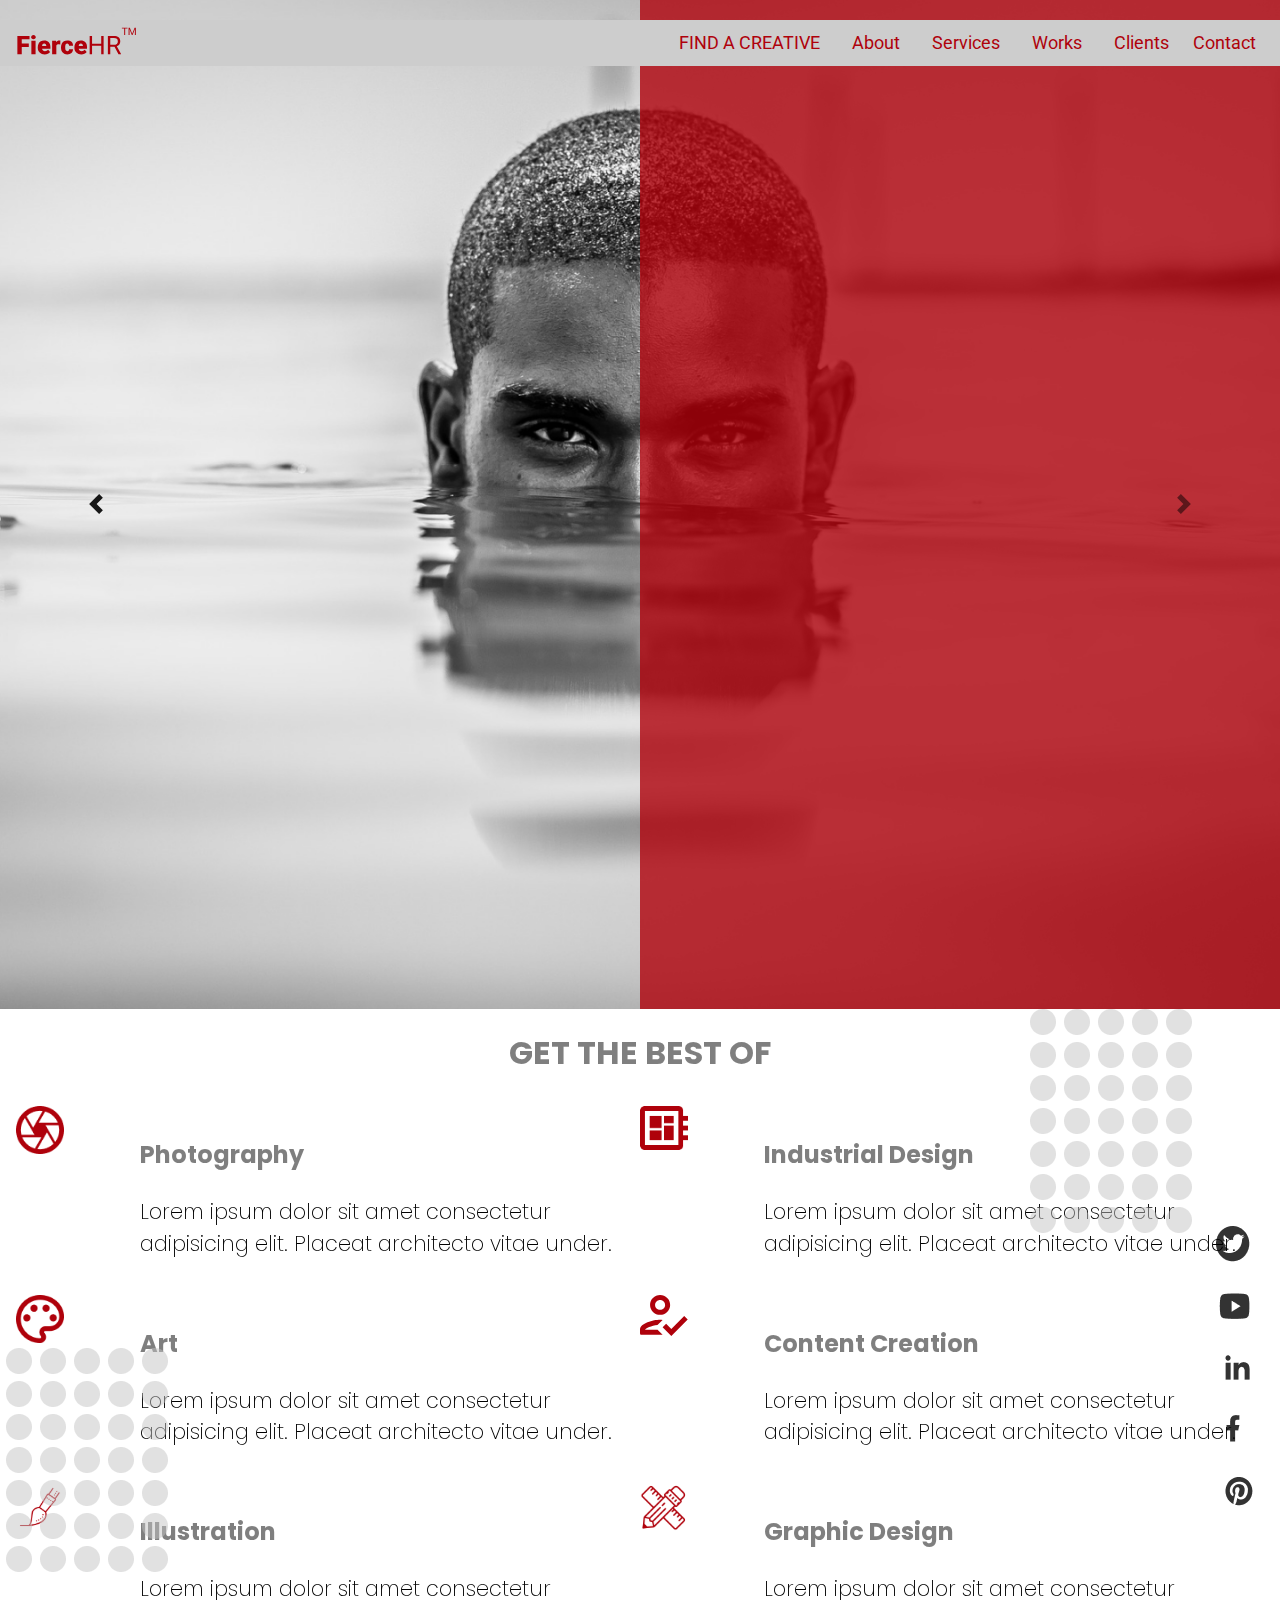
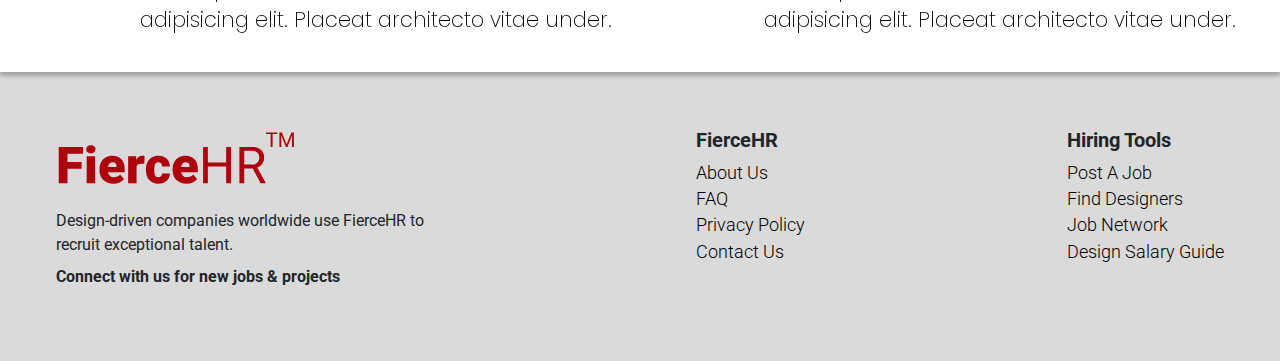
<file: index.html>
<!DOCTYPE html>
<html lang="en">
<head>
    <meta charset="UTF-8">
    <meta name="viewport" content="width=device-width, initial-scale=1.0">
    <meta http-equiv="X-UA-Compatible" content="ie=edge">
    <title>FiereHr</title>

    <!-- Css Links -->
    <link rel="stylesheet" href="css/bootstrap.min.css">
    <link rel="stylesheet" href="css/nav-footer.css">
    <link rel="stylesheet" href="css/style.css">
</head>
<body>
    
     <!-- navigation section -->
     <nav class="navbar navbar-expand-md bg-dark navbar-dark px-3 py-0">
      <!-- Brand -->
      <a class="navbar-brand" href="#"><img src="assets/img/logo.svg" alt=""></a>
    
      <!-- Toggler/collapsibe Button -->
      <button class="navbar-toggler" type="button" data-toggle="collapse" data-target="#collapsibleNavbar">
        <span class="navbar-toggler-icon"></span>
      </button>
    
      <!-- Navbar links -->
      <div class="collapse navbar-collapse" id="collapsibleNavbar">
        <ul class="navbar-nav ml-auto">
          <li class="nav-item mx-2">
            <a class="nav-link" href="index.html">FIND A CREATIVE</a>
          </li>
          <li class="nav-item mx-2">
            <a class="nav-link" href="#">About</a>
          </li>
          <li class="nav-item mx-2">
            <a class="nav-link" href="#">Services</a>
          </li>
          <li class="nav-item mx-2">
              <a class="nav-link" href="#">Works</a>
          </li>
          <li class="nav-item mx-2">
              <a class="nav-link" href="#">Clients</a>
          </li>
          <li class="nav-item">
              <a class="nav-link" href="contact.html">Contact</a>
          </li>
        </ul>
      </div>
    </nav> 
    <!-- END of navigation section -->

    <!-- Start of Carousel -->
      <div id="carouselExampleIndicators" class="carousel slide" data-ride="carousel">
        <ol class="carousel-indicators d-none">
            <li data-target="#carouselExampleIndicators" data-slide-to="0" class="active"></li>
            <li data-target="#carouselExampleIndicators" data-slide-to="1"></li>
            <li data-target="#carouselExampleIndicators" data-slide-to="2"></li>
        </ol>
        <div class="carousel-inner">
            <div class="carousel-item active">
                <img class="d-block w-100 img-fluid" src="assets/img/carousel1.png" alt="First slide">
                <div class="layer"></div>
                </div>
            </div>

            <!-- <div class="carousel-item">
                <img class="d-block w-100" src="assets/img/carousel1.png" alt="Second slide">
            </div>

            <div class="carousel-item">
                <img class="d-block w-100" src="assets/img/carousel1.png" alt="Third slide">
            </div>
        </div> -->

        <a class="carousel-control-prev" href="#carouselExampleIndicators" role="button" data-slide="prev">
            <span class="carousel-control-prev-icon" aria-hidden="true"></span>
            <span class="sr-only">Previous</span>
        </a>

        <a class="carousel-control-next" href="#carouselExampleIndicators" role="button" data-slide="prev">
                <span class="carousel-control-next-icon" aria-hidden="true"></span>
                <span class="sr-only">Next</span>
        </a>
    </div>

    <!-- End oF Carousel  -->

    <!-- Start Categories Section -->
    <div class="categories w-100">
        <div class="container-fluid p-0">
            <div class="row mx-0 p-0">
                    <div class="col-12">
                        <h1 class="text-uppercase categories-heading text-center">Get the best of</h1>
                    </div>
            </div>

            <div class="row mx-0 justify-content-center align-items-center categories-list">
                    <div class="col-xs-12 col-sm-12 col-md-12 col-lg-6 p-0 bckg">
                      <div class="card bg-transparent" style="max-width: 100%;">
                              <div class="row mx-0 no-gutters p-0">
                                <div class="col-2">
                                  <img src="assets/icons/camera_24px.png" class="card-img img-fluid" alt="...">
                                </div>
                                <div class="col-10">
                                  <div class="card-body">
                                    <h5 class="card-title">Photography</h5>
                                    <p class="card-text">Lorem ipsum dolor sit amet consectetur adipisicing elit. Placeat architecto vitae under.</p>
                                  
                                  </div>
                                </div>
                          </div>
                      </div>
                      </div>
  
                      <div class="col-xs-12 col-sm-12 col-md-12 col-lg-6 p-0 bckg">
                              <div class="card bg-transparent" style="max-width: 100%;">
                                      <div class="row mx-0 no-gutters p-0">
                                        <div class="col-2">
                                          <img src="assets/icons/developer_board_24px.png" class="card-img img-fluid" alt="...">
                                        </div>
                                        <div class="col-10">
                                          <div class="card-body">
                                            <h5 class="card-title">Industrial Design</h5>
                                            <p class="card-text">Lorem ipsum dolor sit amet consectetur adipisicing elit. Placeat architecto vitae under.</p>
                                          
                                          </div>
                                        </div>
                                  </div>
                              </div>
                              </div>
          
                  </div>

                  <div class="row mx-0 justify-content-center align-items-center categories-list p-xs-0">
                        <div class="col-xs-12 col-sm-12 col-md-12 col-lg-6 p-0 bckg">
                          <div class="card bg-transparent" style="max-width: 100%;">
                                  <div class="row mx-0 no-gutters p-0">
                                    <div class="col-2">
                                      <img src="assets/icons/color_lens_24px.png" class="card-img img-fluid" alt="...">
                                    </div>
                                    <div class="col-10">
                                      <div class="card-body">
                                        <h5 class="card-title">Art</h5>
                                        <p class="card-text">Lorem ipsum dolor sit amet consectetur adipisicing elit. Placeat architecto vitae under.</p>
                                      
                                      </div>
                                    </div>
                              </div>
                          </div>
                          </div>
      
                          <div class="col-xs-12 col-sm-12 col-md-12 col-lg-6 p-0 bckg">
                                  <div class="card bg-transparent" style="max-width: 100%;">
                                          <div class="row mx-0 no-gutters p-0">
                                            <div class="col-2">
                                              <img src="assets/icons/how_to_reg_24px.svg" class="card-img img-fluid" alt="...">
                                            </div>
                                            <div class="col-10">
                                              <div class="card-body">
                                                <h5 class="card-title">Content Creation</h5>
                                                <p class="card-text">Lorem ipsum dolor sit amet consectetur adipisicing elit. Placeat architecto vitae under.</p>
                                              
                                              </div>
                                            </div>
                                      </div>
                                  </div>
                                  </div>
              
                      </div>

                      <div class="row mx-0 justify-content-center align-items-center categories-list p-xs-0">
                            <div class="col-xs-12 col-sm-12 col-md-12 col-lg-6 p-0 bckg">
                              <div class="card bg-transparent" style="max-width: 100%;">
                                      <div class="row mx-0 no-gutters p-0">
                                        <div class="col-2">
                                          <img src="assets/icons/icons8-illustrator-80 (1) 1.svg" class="card-img img-fluid" alt="...">
                                        </div>
                                        <div class="col-10">
                                          <div class="card-body">
                                            <h5 class="card-title">Illustration</h5>
                                            <p class="card-text">Lorem ipsum dolor sit amet consectetur adipisicing elit. Placeat architecto vitae under.</p>
                                          
                                          </div>
                                        </div>
                                  </div>
                              </div>
                              </div>
          
                              <div class="col-xs-12 col-sm-12 col-md-12 col-lg-6 p-0 bckg">
                                      <div class="card bg-transparent" style="max-width: 100%;">
                                              <div class="row mx-0 no-gutters p-0">
                                                <div class="col-2">
                                                  <img src="assets/icons/icons8-design-64 1.svg" class="card-img img-fluid" alt="...">
                                                </div>
                                                <div class="col-10">
                                                  <div class="card-body">
                                                    <h5 class="card-title">Graphic Design</h5>
                                                    <p class="card-text">Lorem ipsum dolor sit amet consectetur adipisicing elit. Placeat architecto vitae under.</p>
                                                  
                                                  </div>
                                                </div>
                                          </div>
                                      </div>
                                      </div>
                          </div>    
                </div>
                <div class="d-none d-lg-block position-absolute circles">
                    <img src="assets/icons/Group 9.png" alt=""> 
                </div>
                <div class="d-none d-lg-block position-absolute circles1">
                    <img src="assets/icons/Group 9.png" alt=""> 
                </div>
                <div class="d-none d-md-block position-absolute social-media">
                    <img src="assets/icons/Group 7.png" alt="">
                </div>
    </div>
    <!-- End Categories Section -->
        
    <!-- Start Footer -->
    <footer class="p-5">
      <div class="d-flex justify-content-between flex-wrap row-footer">

          <div class="p-1 p-sm-2 col-md-4">
              <img src="assets/img/logo-footer.svg" class="img-fluid mb-4" alt="footer-logo">
              <p class="footer-text d-none d-sm-none d-md-block mb-2">Design-driven companies worldwide use FierceHR to recruit exceptional talent.</p>
              <p class="footer-subtext d-none d-sm-none d-md-block font-weight-bold"> Connect with us for new jobs & projects</p>
          </div>

          <div class="p-1 p-sm-2">
              <h5 class="font-weight-bolder mb-2 d-none d-md-block">FierceHR</h5>
              <div class="container-fluid p-0">
                  <a href="#" class="text-capitalize font-weight-light d-block footer-anchor">About us</a>
                  <a href="#" class="text-capitalize font-weight-light d-block footer-anchor">FAQ</a>
                  <a href="#" class="text-capitalize font-weight-light d-block footer-anchor">Privacy policy</a>
                  <a href="#" class="text-capitalize font-weight-light d-block footer-anchor">Contact us</a>
              </div>
          </div>

          <div class="p-1 p-sm-2">
              <h5 class="font-weight-bolder mb-2">Hiring Tools</h5>
              <div class="container-fluid p-0">
                  <a href="#" class="text-capitalize font-weight-light d-block footer-anchor">Post a job</a>
                  <a href= "#" class="text-capitalize font-weight-light d-block footer-anchor">Find designers</a>
                  <a href="#" class="text-capitalize font-weight-light d-block footer-anchor">Job network</a>
                  <a href="#" class="text-capitalize font-weight-light d-block footer-anchor">Design salary guide</a>
              </div>
          </div>
      </div>

      <div class="d-block d-md-none">
          <hr class="w-75">
          <div class="d-flex flex-wrap justify-content-center">
              <p class="px-2 py-0 copyright">Copyright &copy; by FierceHR</p>
              <p class="px-2 py-0 copyright">All Rights Reserved.</p>
          </div>
      </div>

    </footer>

    <!--End Footer Section -->


    <!-- Js scripts -->
    <script src="https://ajax.googleapis.com/ajax/libs/jquery/3.5.1/jquery.min.js"></script>
    <script src="https://cdnjs.cloudflare.com/ajax/libs/popper.js/1.16.0/umd/popper.min.js"></script>
    <script src="https://maxcdn.bootstrapcdn.com/bootstrap/4.5.0/js/bootstrap.min.js"></script>
</body>

</html>
</file>
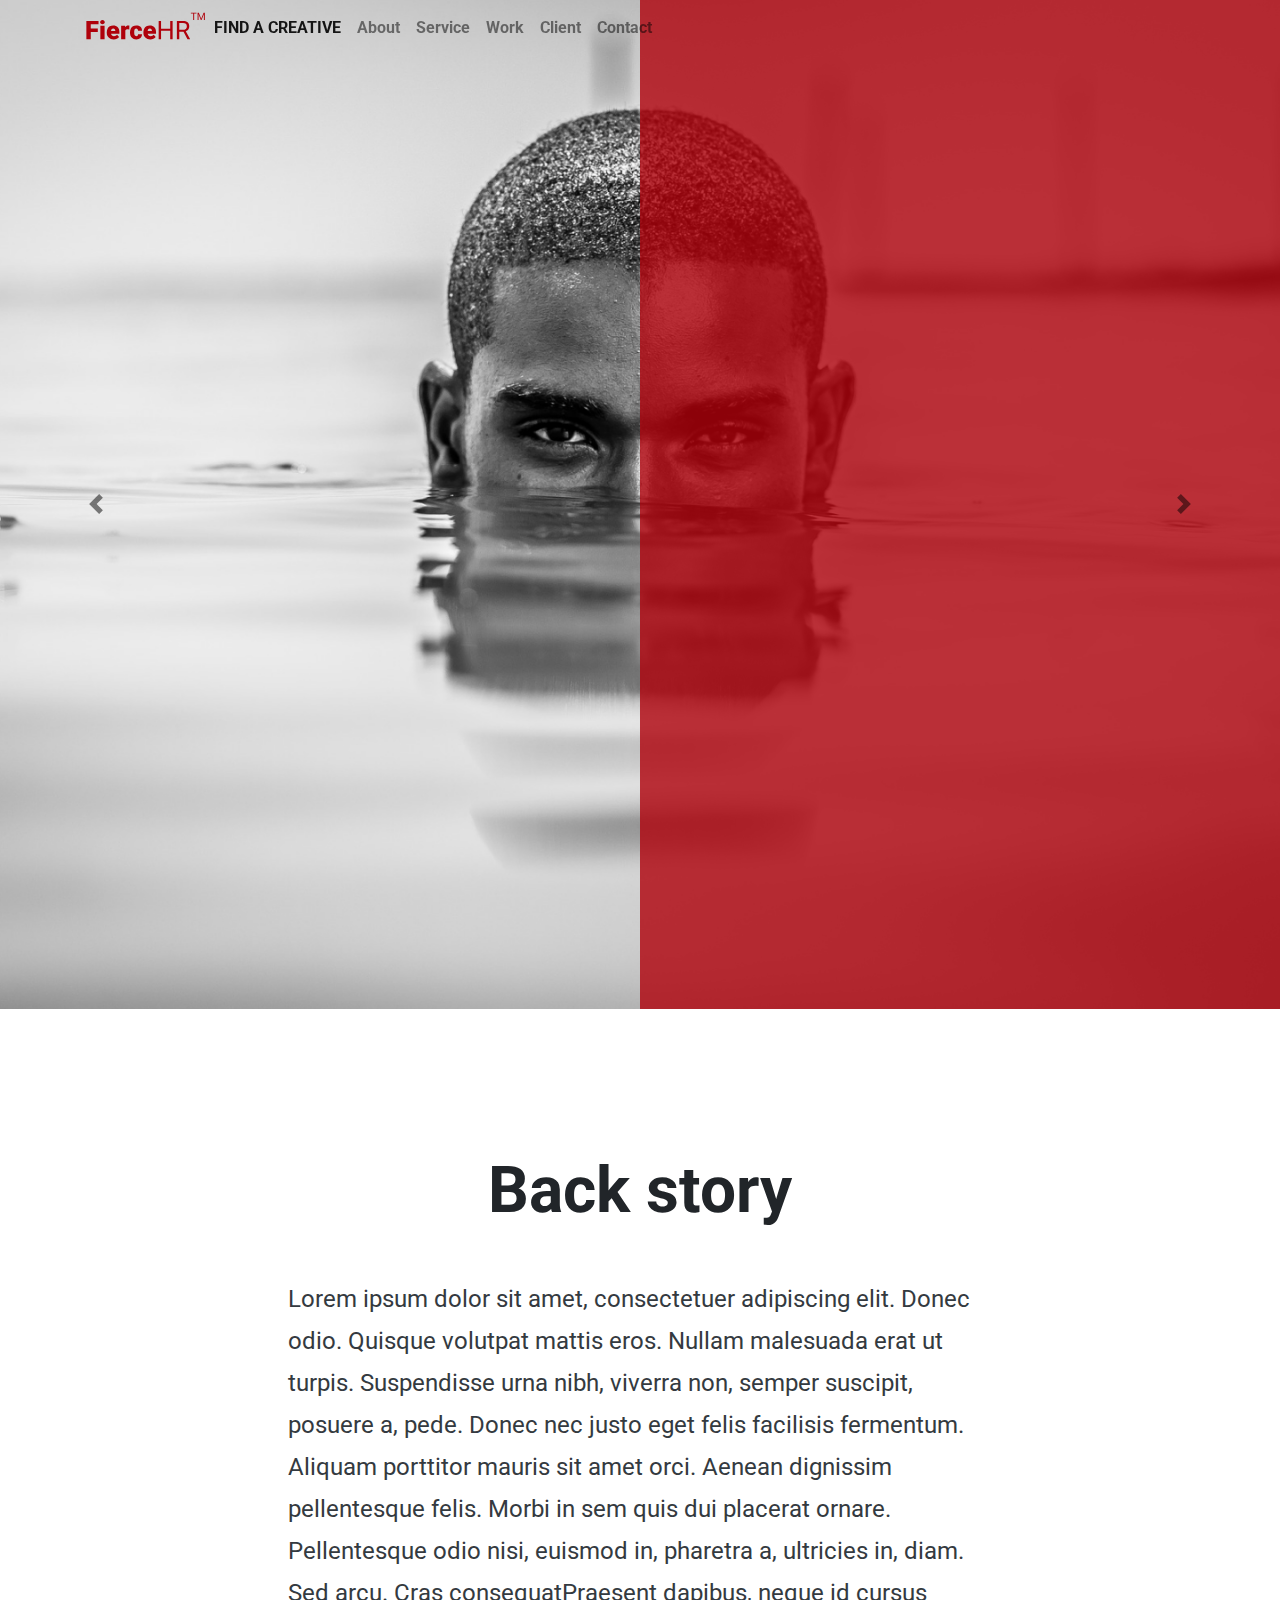
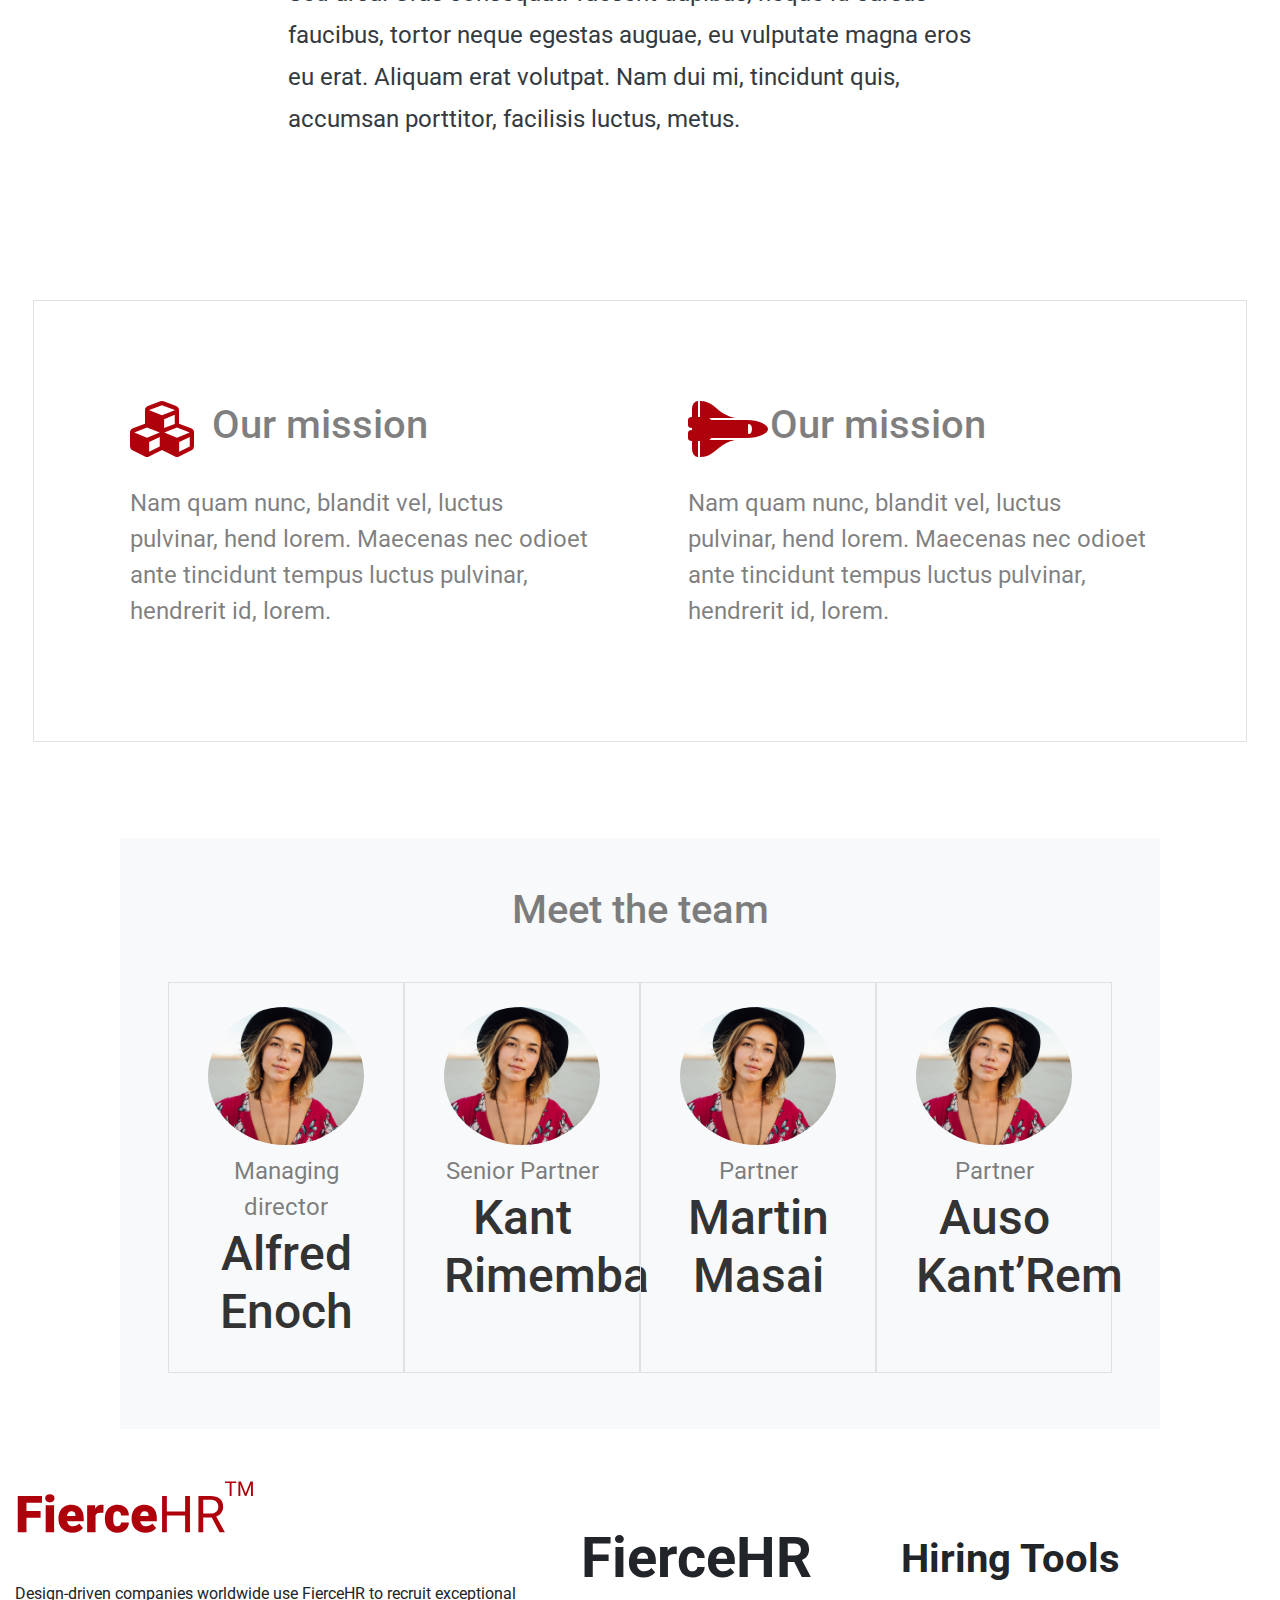
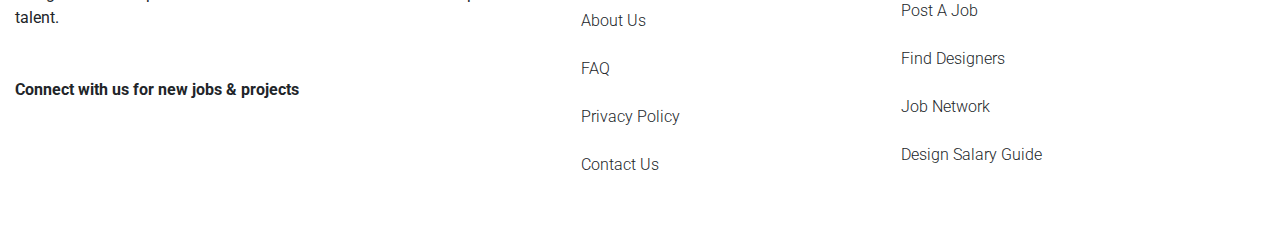
<file: about.html>
<!DOCTYPE html>
<html lang="en">
<head>
    <meta charset="UTF-8">
    <meta name="viewport" content="width=device-width, initial-scale=1.0">
    <meta http-equiv="X-UA-Compatible" content="ie=edge">
    <title>FiereHr</title>

    <!-- Css Links -->
    <link rel="stylesheet" href="css/bootstrap.min.css"> 
    <!-- fontawesome -->
    <link rel="stylesheet" href="https://cdnjs.cloudflare.com/ajax/libs/font-awesome/5.13.1/css/all.min.css">
    <link rel="stylesheet" href="   ">
    <link rel="stylesheet" href="css/style.css">
    <link rel="stylesheet" href="./css/about.css">
</head>
<body>
    
     <nav class="navbar navbar-expand-lg navbar-light fixed-top">
        <div class="container">
            <img src="assets/img/logo.svg"  alt="" class="img-fluid logo">
            <button class="navbar-toggler custom-toggler" type="button" data-toggle="collapse" data-target="#navbarNav" aria-controls="navbarNav" aria-expanded="false" aria-label="Toggle navigation">
            <span class="navbar-toggler-icon"></span>
        </button>
        <div class="collapse navbar-collapse" id="navbarNav">
                <ul class="navbar-nav">
                  <li class="nav-item active" id="find-creative">
                    <a class="nav-link text-uppercase font-weight-bolder"  href="index.html">Find a Creative<span class="sr-only">(current)</span></a>
                  </li>
                  <li class="nav-item">
                    <a class="nav-link font-weight-bolder" id="nav-links" href="#"> About</a>
                  </li>
                  <li class="nav-item">
                    <a class="nav-link font-weight-bold" id="nav-links" href="#">Service</a>
                  </li>
                  <li class="nav-item">
                    <a class="nav-link font-weight-bold" id="nav-links" href="#">Work</a>
                  </li>
                  <li class="nav-item">
                      <a class="nav-link font-weight-bold" id="nav-links" href="#">Client</a>
                  </li>
                  <li class="nav-item">
                      <a class="nav-link font-weight-bold" id="nav-links" href="contact.html">Contact</a>
                    </li>
                </ul>
              </div>
        </div>
       </nav>
        <!-- Start of Carousel -->
         <div id="carouselExampleIndicators" class="carousel slide" data-ride="carousel">
            <ol class="carousel-indicators d-none">
                <li data-target="#carouselExampleIndicators" data-slide-to="0" class="active"></li>
                <li data-target="#carouselExampleIndicators" data-slide-to="1"></li>
                <li data-target="#carouselExampleIndicators" data-slide-to="2"></li>
            </ol>
            <div class="carousel-inner">
                <div class="carousel-item active">
                    <img class="d-block w-100 img-fluid" src="assets/img/carousel1.png" alt="First slide">
                    <div class="layer"></div>
                    </div>
                </div>

                <!-- <div class="carousel-item">
                    <img class="d-block w-100" src="assets/img/carousel1.png" alt="Second slide">
                </div>

                <div class="carousel-item">
                    <img class="d-block w-100" src="assets/img/carousel1.png" alt="Third slide">
                </div>
            </div> -->

            <a class="carousel-control-prev" href="#carouselExampleIndicators" role="button" data-slide="prev">
                <span class="carousel-control-prev-icon" aria-hidden="true"></span>
                <span class="sr-only">Previous</span>
            </a>

            <a class="carousel-control-next" href="#carouselExampleIndicators" role="button" data-slide="prev">
                    <span class="carousel-control-next-icon" aria-hidden="true"></span>
                    <span class="sr-only">Next</span>
            </a>
       </div>

        <!-- End oF Carousel  -->

        <!-- Section 1 -->
        <section>
            <div class="p-5">
                <div class="row p-5 mb-5">
                    <div class="col-12 py-5 px-sm-2">
                        <h1 class="text-center line-height font-weight-bold mb-5 font-size-2">Back story</h1>
                        <p class="col-lg-8 col-md-8 col-sm-12 mx-auto line-height text-dark font-size-1_5 m_line-height">
                            Lorem ipsum dolor sit amet, consectetuer adipiscing elit. Donec odio. Quisque volutpat mattis eros. 
                            Nullam malesuada erat ut turpis. Suspendisse urna nibh, viverra non, semper suscipit, posuere a, pede.
                            Donec nec justo eget felis facilisis fermentum. Aliquam porttitor mauris sit amet orci. 
                            Aenean dignissim pellentesque felis.
        
                            Morbi in sem quis dui placerat ornare. Pellentesque odio nisi, euismod in, pharetra a, ultricies in, diam.
                            Sed arcu. Cras consequatPraesent dapibus, neque id cursus faucibus, tortor neque egestas auguae, 
                            eu vulputate magna eros eu erat. 
                            Aliquam erat volutpat. Nam dui mi, tincidunt quis, accumsan porttitor, facilisis luctus, metus.
                        </p>
                    </div>
                </div>
    
                <div class="row p-5 mainGrey border">
                    <div class="col-lg-6 col-md-6 col-sm-12 p-5">
                        <div class="row">
                            <div class="col-lg-2 col-md-2 col-sm-2 my-auto text-sm-right">
                                <i class="fas fa-cubes icon"></i>
                            </div>
                            <div class="col-lg-10 col-md-10 col-sm-8 my-auto font-size-2">
                                <h1>Our mission</h1>
                            </div>
                            <div class="col-12 mt-4">
                                <p class="font-size-1_5">
                                    Nam quam nunc, blandit vel, luctus pulvinar, hend lorem. 
                                    Maecenas nec odioet ante tincidunt tempus luctus pulvinar, hendrerit id, lorem.
                                </p>
                            </div>
                        </div>
                    </div>
    
                    <div class="col-lg-6 col-md-6 col-sm-12 p-5">
                        <div class="row">
                            <div class="col-lg-2 col-md-2 col-sm-2 my-auto text-sm-right">
                                <i class="fas fa-space-shuttle icon"></i>
                            </div>
                            <div class="col-lg-10 col-md-10 col-sm-10 my-auto font-size-2">
                                <h1>Our mission</h1>
                            </div>
                            <div class="col-12 mt-4">
                                <p class="font-size-1_5">
                                    Nam quam nunc, blandit vel, luctus pulvinar, hend lorem. 
                                    Maecenas nec odioet ante tincidunt tempus luctus pulvinar, hendrerit id, lorem.
                                </p>
                            </div>
                        </div>
                    </div>
                </div>
            </div>
            <div class="teams px-3 pb-5">
                <div class="row col-lg-10 col-md-10 col-sm-12 mx-auto mt-5 p-2 px-5 bg-light mainGrey">
                    <div class="col-12 py-3 text-center my-4">
                        <h1>Meet the team</h1>
                    </div>
                    <div class="col-lg-3 col-md-3 col-sm-12 border text-center p-4 mb-5">
                        <div class="col-12">
                            <img src="./assets/landing.png" class="rounded-circle mb-2" alt="">
                            <small class="font-size-1_5">
                                Managing director
                            </small>
                            <h2 class="font-size-3 darkGrey">
                                <a href="#">
                                    Alfred Enoch
                                </a>
                            </h2>
                        </div>
                    </div>
                    <div class="col-lg-3 col-md-3 col-sm-12 border text-center p-4 mb-5">
                        <div class="col-12">
                            <img src="./assets/landing.png" class="rounded-circle mb-2" alt="">
                            <small class="font-size-1_5">Senior Partner</small>
                            <h2 class="font-size-3 darkGrey">
                                <a href="#">
                                    Kant Rimemba
                                </a>
                            </h2>
                        </div>
                    </div>
                    <div class="col-lg-3 col-md-3 col-sm-12 border text-center p-4 mb-5">
                        <div class="col-12">
                            <img src="./assets/landing.png" class="rounded-circle mb-2" alt="">
                            <small class="font-size-1_5">Partner</small>
                            <h2 class="font-size-3 darkGrey">
                                <a href="#">
                                    Martin Masai
                                </a>
                            </h2>
                        </div>
                    </div>
                    <div class="col-lg-3 col-md-3 col-sm-12 border text-center p-4 mb-5">
                        <div class="col-12">
                            <img src="./assets/landing.png" class="rounded-circle mb-2" alt="">
                            <small class="font-size-1_5">Partner</small>
                            <h2 class="font-size-3 darkGrey">
                                <a href="#">
                                    Auso Kant’Rem
                                </a>
                            </h2>
                        </div>
                    </div>
                </div>
            </div>
        </section>
        <!-- End Section 1 -->
        
    <!-- Start Footer -->
        <div class="contact w-100">
            <footer>    
                <div class="row mx-0 pt-xs-3 align-items-start row-footer pb-5">
                    <div class=" col-5 col-md-5">
                        <img src="assets/img/logo-footer.svg" class="img-fluid mb-5" alt="">
                        <p class="footer-text d-none d-sm-none d-md-block mb-5">Design-driven companies worldwide use
                        FierceHR to recruit exceptional talent.</p>
                        <p class="footer-subtext d-none d-sm-none d-md-block font-weight-bold"> Connect with us for new jobs & projects</p>
                        <div class="d-flex flex-column d-md-none">
                                <a href="#" class="text-capitalize font-weight-light mb-4">About us</a>
                                <a href="#" class="text-capitalize font-weight-light mb-4">FAQ</a>
                                <a href="#" class="text-capitalize font-weight-light mb-4">Privacy policy</a>
                                <a href="#" class="text-capitalize font-weight-light">Contact us</a>
                        </div>
                    </div>
                    <div class="col-4 col-md-3 pt-0 pt-sm-0 pt-md-5 px-0 px-sm-0 px-md-5 m-auto d-none d-sm-none d-md-block">
                        <h1 class="display-4 font-weight-bolder mb-3">FierceHR</h1>
                        <div class="d-flex flex-column ">
                            <a href="#" class="text-capitalize font-weight-light mb-4">About us</a>
                            <a href="#" class="text-capitalize font-weight-light mb-4">FAQ</a>
                            <a href="#" class="text-capitalize font-weight-light mb-4">Privacy policy</a>
                            <a href="#" class="text-capitalize font-weight-light">Contact us</a>
                        </div>
                    </div>
                    <div class="col-4 col-md-4 pt-0 pt-sm-0 pt-md-5 px-0 px-sm-0 px-md-5 m-xs-none m-sm-none m-md-auto">
                            <h1 class="hiring-text font-weight-bolder mb-xs-5 mb-sm-5 mb-md-3 ">Hiring Tools</h1>
                            <div class="d-flex flex-column">
                                <a href="#" class="text-capitalize font-weight-light mb-4">Post a job</a>
                                <a href= "#" class="text-capitalize font-weight-light mb-4">Find designers</a>
                                <a href="#" class="text-capitalize font-weight-light mb-4">Job network</a>
                                <a href="#" class="text-capitalize font-weight-light">Design salary guide</a>
                            </div>
                    </div>
                    <div class="col-3 d-md-none">
                            <img src="assets/icons/Group 7.png" alt="">
                    </div>  
                </div>
                <div class="d-block d-md-none">
                        <div class="row justify-content-center mt-5 mx-0">
                                <div class="col-5">
                                    <hr style="border:0.5px solid #2F2E2E;">
                                </div>
                            </div>
                            <div class="row mx-0 justify-content-center">
                                <div class="col-6">
                                    <p class="copyright font-weight-bold text-right">Copyright <span>&copy;</span> by FierceHR</p>
                                </div>
                                <div class="col-6">
                                        <p class="copyright font-weight-bold text-capitalize">All rights reserved</p>
                                </div>
                            </div>
                </div>
                
            </footer>
        </div>

    <!--End Footer Section -->

       


    <!-- Js scripts -->
    <script src="https://ajax.googleapis.com/ajax/libs/jquery/3.5.1/jquery.min.js"></script>
    <script src="https://cdnjs.cloudflare.com/ajax/libs/popper.js/1.16.0/umd/popper.min.js"></script>
    <script src="https://maxcdn.bootstrapcdn.com/bootstrap/4.5.0/js/bootstrap.min.js"></script>
</body>

</html>
</file>
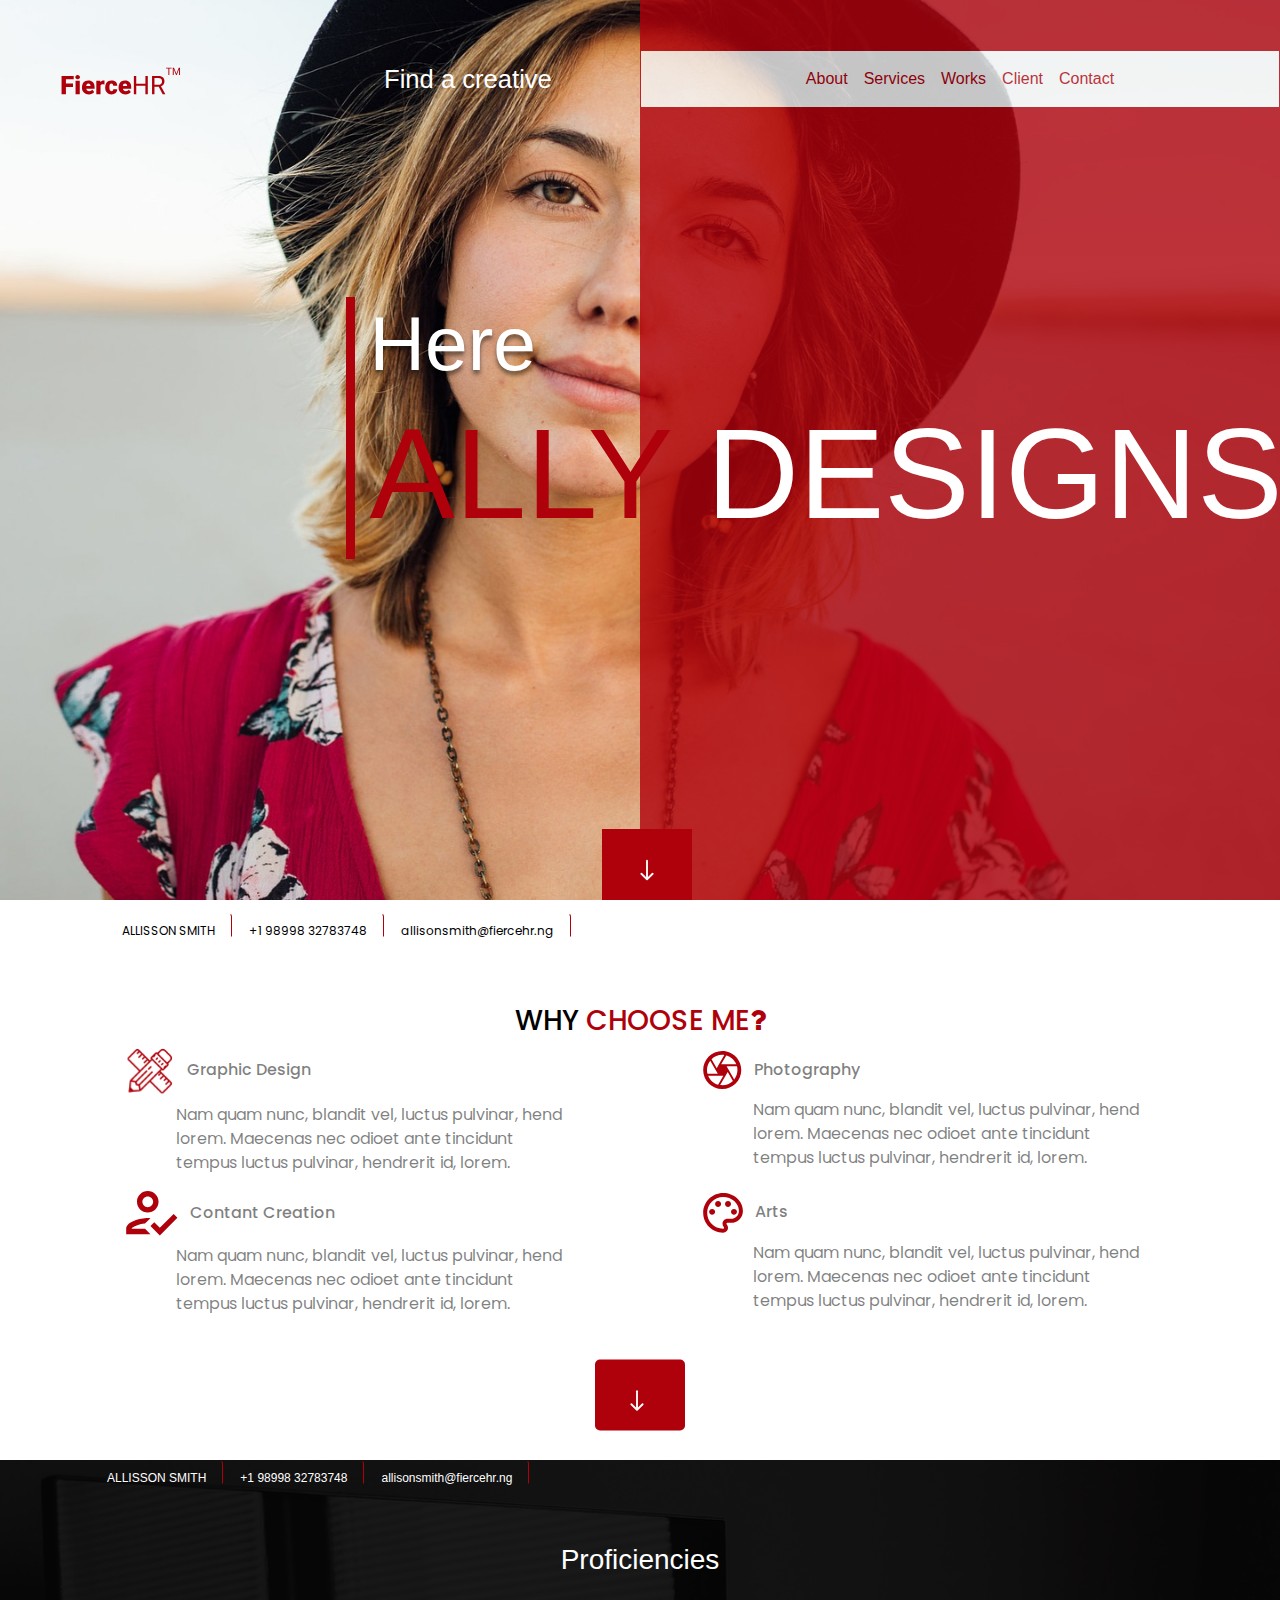
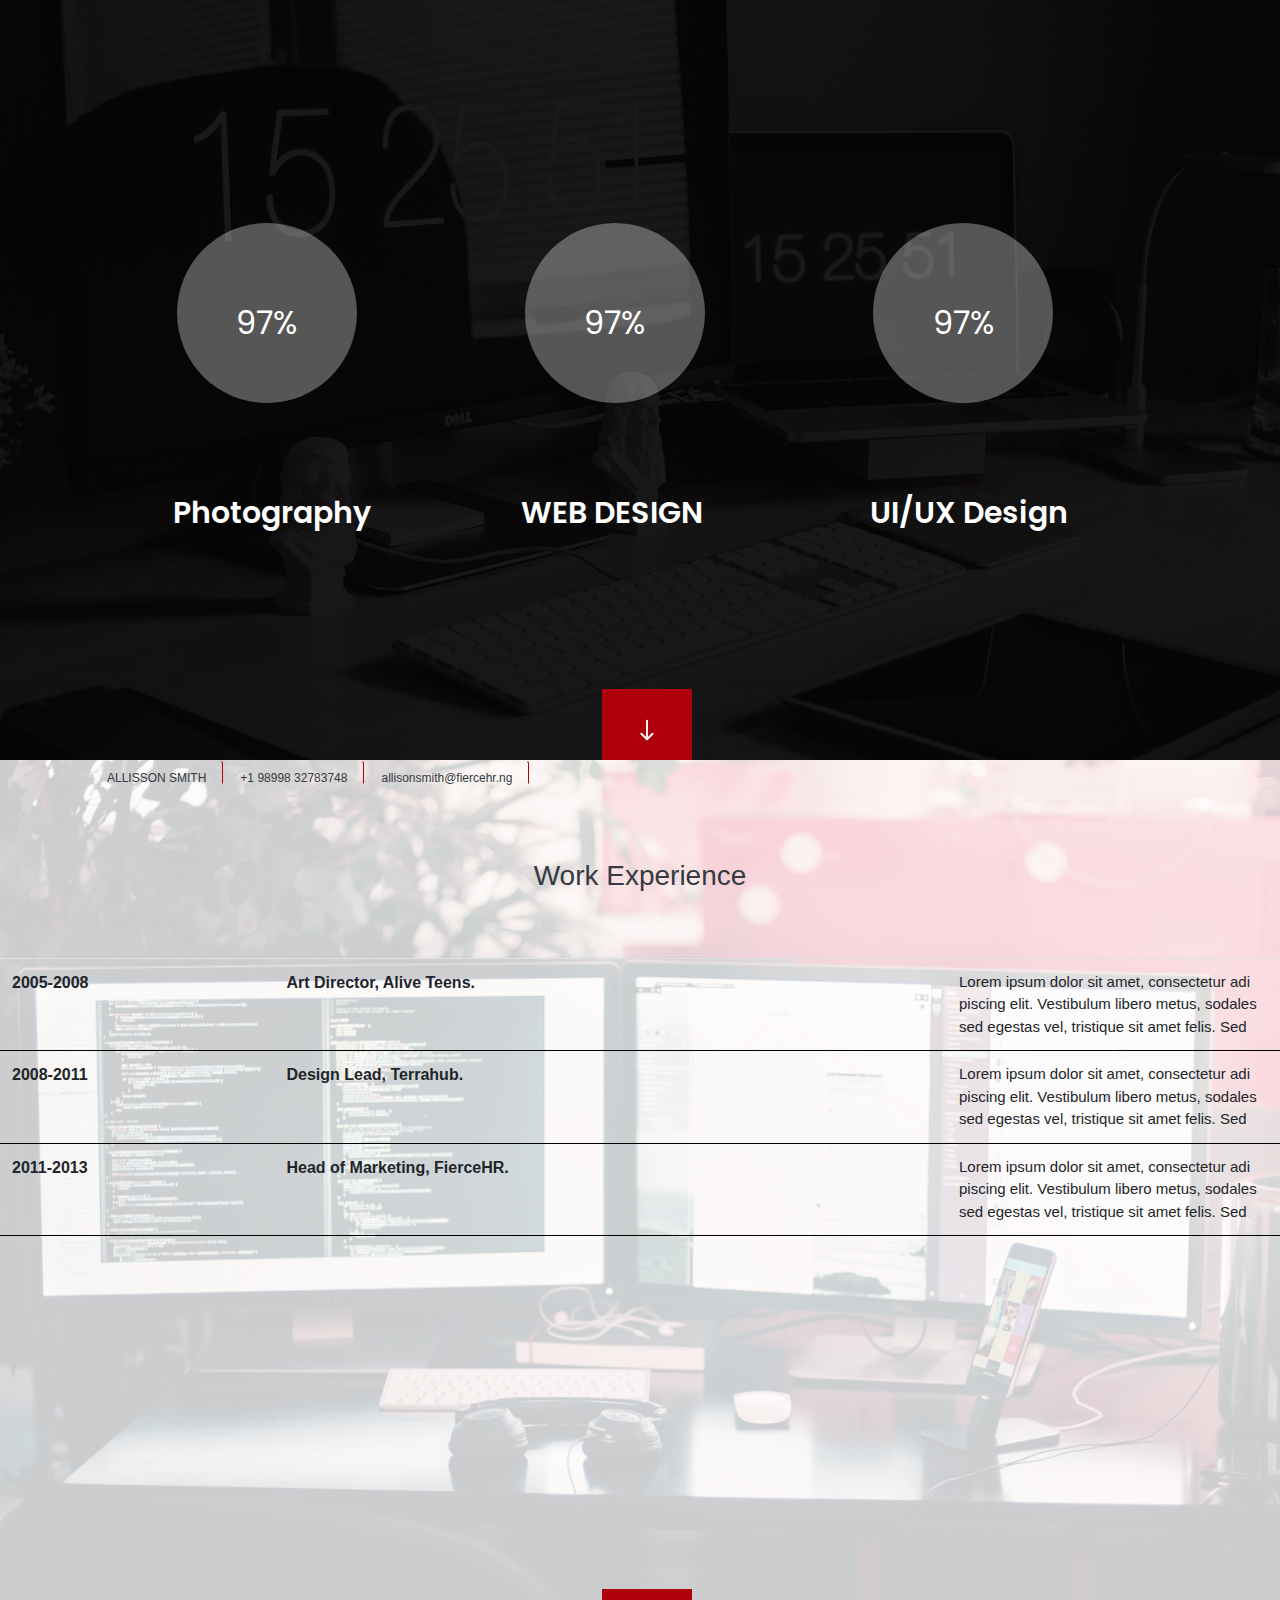
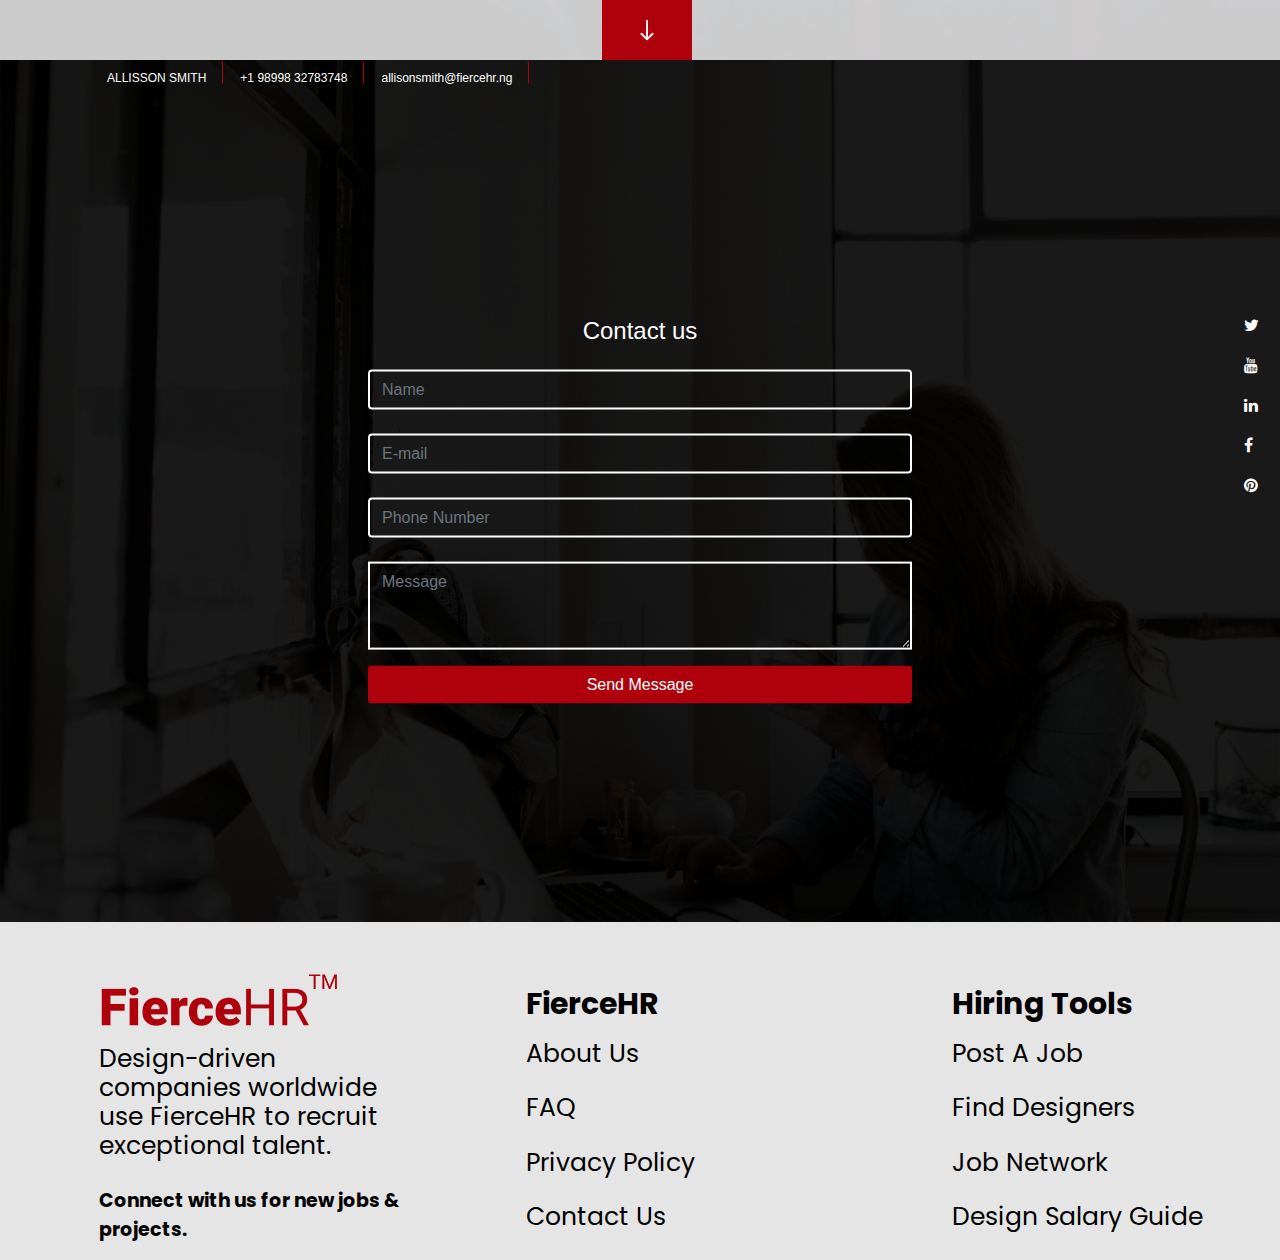
<file: resume.html>
<!doctype html>
<html lang="en">
  <head>
    <!-- Required meta tags -->
    <meta charset="utf-8">
    <meta name="viewport" content="width=device-width, initial-scale=1">
    <link rel="stylesheet" href="./css/resume.css">
    <!-- Bootstrap CSS -->
    <link rel="stylesheet" href="https://stackpath.bootstrapcdn.com/bootstrap/4.5.0/css/bootstrap.min.css" integrity="sha384-9aIt2nRpC12Uk9gS9baDl411NQApFmC26EwAOH8WgZl5MYYxFfc+NcPb1dKGj7Sk" crossorigin="anonymous">
 <!-- jQuery first, then Popper.js, then Bootstrap JS -->
 <link rel="stylesheet" href="https://maxcdn.bootstrapcdn.com/bootstrap/4.1.0/css/bootstrap.min.css">
 <script src="https://ajax.googleapis.com/ajax/libs/jquery/3.3.1/jquery.min.js"></script>
 <script src="https://cdnjs.cloudflare.com/ajax/libs/popper.js/1.14.0/umd/popper.min.js"></script>
 <script src="https://maxcdn.bootstrapcdn.com/bootstrap/4.1.0/js/bootstrap.min.js"></script>
 <link href="https://stackpath.bootstrapcdn.com/font-awesome/4.7.0/css/font-awesome.min.css" rel="stylesheet" integrity="sha384-wvfXpqpZZVQGK6TAh5PVlGOfQNHSoD2xbE+QkPxCAFlNEevoEH3Sl0sibVcOQVnN" crossorigin="anonymous">
 <!--Title-->
 <title>Creative Resume</title>
    <link rel="icon" href="./assets/LOGO.png" size="32x32">
    <!--Progress Bar style-->
    <style>
      .progress{   width: 150px;   height: 150px;  font-family: 'Poppins', sans-serif;  line-height: 150px;    background: none;    margin: 0 auto;    box-shadow: none;    position: relative;}
.progress:after{   content: "";    width: 100%;    height: 100%;    border-radius: 50%;    border: 8px solid transparent;    position: absolute;    top: 0;    left: 0;}
.progress > span{   width: 50%;    height: 100%;    overflow: hidden;    position: absolute;    top: 0;    z-index: 1;}
.progress .progress-left{  left: 0;}
.progress .progress-bar{    width: 100%;    height: 100%;   background: none;    border-width: 3px;    border-style: solid;    position: absolute;    top: 0;}
.progress .progress-left .progress-bar{    left: 100%;    border-top-right-radius: 80px;   border-bottom-right-radius: 80px;    border-left: 0;    -webkit-transform-origin: center left;    transform-origin: center left;}
.progress .progress-right{    right: 0;}
.progress .progress-right .progress-bar{    left: -100%; border-top-left-radius: 80px;    border-bottom-left-radius: 80px;    border-right: 0;    -webkit-transform-origin: center right;    transform-origin: center right;    animation: loading-1 1.8s linear forwards;}
.progress .progress-value{    width: 60%;     height: 60%;     top: 20%;     position: absolute;    left: 20%;  border-radius: 50%;      text-align: center;   background: #ffffff52;
  font-size: 16px;     color: white;     line-height: 100px;}
.progress.blue .progress-bar{    border-color: #af010b;}
.progress.blue .progress-left .progress-bar{    animation: loading-2 1.5s linear forwards 1.8s;}

@keyframes loading-1{
    0%{
        -webkit-transform: rotate(0deg);
        transform: rotate(0deg);
    }
    100%{
        -webkit-transform: rotate(180deg);
        transform: rotate(180deg);
    }
}
@keyframes loading-2{
    0%{
        -webkit-transform: rotate(0deg);
        transform: rotate(0deg);
    }
    100%{
        -webkit-transform: rotate(144deg);
        transform: rotate(144deg);
    }
}

    </style>
  </head>
  <!--Hader Closes-->
  <!--Body-->
  <body>
    <!--Landing Page-->
   <div class="landing-Img"></div>
     
   <section>
    <div class="nav-bar">
      <nav class="navbar navbar-expand-lg" >
        <button class="navbar-toggler" type="button" data-toggle="collapse" data-target="#navbarResponsive" aria-controls="navbarResponsive" aria-expanded="false" aria-label="Toggle navigation" style="outline: none;">
          <span class="navbar-toggler-icon"><i class="fa fa-bars fa4" style="color: #af010b;"></i></span>
        </button>
          <div class="nav  collapse  navbar-nav navbar-collapse" id="navbarResponsive"  style="justify-content: center;">
              <a class="nav-item nav-link active" href="index.html">About<span class="sr-only">(current)</span></a>
              <a class="nav-item nav-link" href="#">Services</a>
              <a class="nav-item nav-link active" href="#">Works <span class="sr-only"></span></a>
              <a class="nav-item nav-link" href="#">Client</a>
              <a class="nav-item nav-link active" href="#">Contact <span class="sr-only"></span></a>
          </div>
      </nav>
    </div>
    </section>
     <a class="navbar-brand" href="index.html">
       <img src="./assets/LOGO.svg">
     </a>
     <p class="textnav">Find a creative</p>
     <div class="container box">
      <h3>Here</h3>
      <h1>ALLY <span>DESIGNS</span></h1>
    </div>
    <div class="arrow">
    <a href="#container"><img src = "./assets/arrowdown.svg"></a>
    </div>
     <!--Landing Page Closes-->

     <!--Second Page-->
     <section>
     <div class="container-fluid" id="container">
       <nav class="nav nav-tabs nav-stacked" style="border: none;">
         <a class="nav-link page" href="#">ALLISSON SMITH</a>
         <a class="nav-link page" href="#">+1 98998 32783748 </a>
         <a class="nav-link page" href="#">allisonsmith@fiercehr.ng</a>
       </nav>
       <div class="about">
        <h3><span>WHY</span> CHOOSE ME<i class="fa fa-question"></i></h3>
      </div>

      <div class="container-md">
      <div class="row">
        <div class=" col-sm-5">
         <h6> <img src="./assets/icons8-design-64 1.svg"> &nbsp;&nbsp;Graphic Design</h6>
         <p>Nam quam nunc, blandit vel, luctus pulvinar, hend lorem.
            Maecenas nec odioet ante tincidunt tempus luctus pulvinar,
            hendrerit id, lorem.</p>
        </div>
        <div class=" col-sm-5">
          <h6> <img src="./assets/camera_24px.svg"> &nbsp;&nbsp;Photography</h6>
          <p>Nam quam nunc, blandit vel, luctus pulvinar, hend lorem.
             Maecenas nec odioet ante tincidunt tempus luctus pulvinar,
             hendrerit id, lorem.</p>
         </div>
         <div class=" col-sm-5">
          <h6> <img src="./assets/how_to_reg_24px.svg"> &nbsp;&nbsp;Contant Creation</h6>
          <p>Nam quam nunc, blandit vel, luctus pulvinar, hend lorem.
             Maecenas nec odioet ante tincidunt tempus luctus pulvinar,
             hendrerit id, lorem.</p>
         </div>
         <div class=" col-sm-5 mr-5">
         <h6> <img src="./assets/color_lens_24px.svg"> &nbsp;&nbsp;Arts</h6>
         <p>Nam quam nunc, blandit vel, luctus pulvinar, hend lorem.
            Maecenas nec odioet ante tincidunt tempus luctus pulvinar,
            hendrerit id, lorem.</p>
        </div>
      </div>
      </div>
      <div class="arrow1">
        <a href="#page3"><img src = "./assets/arrowdown.svg"></a>
        </div>
      </div>
      </section>
        <!--Second page ends--> 
        <!--Page 3-->
        <section id="page3">
        <div class="container-fluid-md">
        <div id="page3" class="bg-img1">
          <div class="color">
            <nav class="nav nav-tabs nav-stacked" style="border: none;">
              <a class="nav-link page text-white" href="#">ALLISSON SMITH</a>
              <a class="nav-link page text-white" href="#">+1 98998 32783748 </a>
              <a class="nav-link page text-white" href="#">allisonsmith@fiercehr.ng</a>
              </nav>
          </div>
        </div>
        <div class="about"><h3 class="text">Proficiencies</h3></div>
        <div class="container mt-5  bars">
          <div class="row">
              <div class="col-md-3 col-sm-6 ">
             
                  <div class="progress blue">
                      <span class="progress-left">
                          <span class="progress-bar"></span>
                      </span>
                      <span class="progress-right">
                          <span class="progress-bar"></span>
                      </span>
                      <div class="progress-value">97%</div>
                     
                  </div>
                  <p class="bar-text">Photography</p>
              </div>
              <div class="col-md-3 col-sm-6 ">
             
                <div class="progress blue">
                    <span class="progress-left">
                        <span class="progress-bar"></span>
                    </span>
                    <span class="progress-right">
                        <span class="progress-bar"></span>
                    </span>
                    <div class="progress-value">97%</div>
                   
                </div>
                <p class="bar-text">WEB DESIGN</p>
            </div> 
            <div class="col-md-3 col-sm-6">
             
              <div class="progress blue">
                  <span class="progress-left">
                      <span class="progress-bar"></span>
                  </span>
                  <span class="progress-right">
                      <span class="progress-bar"></span>
                  </span>
                  <div class="progress-value">97%</div>
                 
              </div>
              <p class="bar-text">UI/UX Design</p>
          </div> 
             
              
       
              <div class="col-sm-1 media-links">
                <p><i class="fa fa-twitter text-white" aria-hidden="true"></i></p>
                <p><i class="fa fa-youtube text-white" aria-hidden="true"></i></p>
                <P><i class="fa fa-linkedin text-white" aria-hidden="true"></i></P>
                <p><i class="fa fa-facebook text-white" aria-hidden="true"></i></p>
                <p><i class="fa fa-pinterest text-white" aria-hidden="true"></i></p>
              </div>
            </div>
        </div>
            <div class="arrow">
              <a href="#page4"><img src = "./assets/arrowdown.svg"></a>
              </div>
      </div>
        </section>
       <!--Page 3 ends-->
       <!--Page 4-->
        <section id="page4">
          <div class="container-fluid-md">
            <div class="bg-img3">
              <div class="color1">
                <nav class="nav nav-tabs nav-stacked" style="border: none;">
                  <a class="nav-link page text-dark" href="#">ALLISSON SMITH</a>
                  <a class="nav-link page text-dark" href="#">+1 98998 32783748 </a>
                  <a class="nav-link page text-dark" href="#">allisonsmith@fiercehr.ng</a>
                  </nav>
              </div>
              <div class="about"><h3 class="text text-dark mt-3">Work Experience</h3></div>
              <div class="table-responsive mt-5">
              <table class="table mt-5">
                <tbody>
                  <tr>
                    <th scope="col">2005-2008</th>
                    <th scope="col">Art Director,
                      Alive Teens.</th>
                    <td scope="col">Lorem ipsum dolor sit amet, consectetur adi
                      piscing elit. Vestibulum libero metus, sodales
                       sed egestas vel, tristique sit amet felis. Sed
                      </td>
                    </tr>
                  <tr>
                    <th scope="row">2008-2011</th>
                    <th>Design Lead,
                      Terrahub.</th>
                    <td>Lorem ipsum dolor sit amet, consectetur adi
                      piscing elit. Vestibulum libero metus, sodales
                       sed egestas vel, tristique sit amet felis. Sed
                      </td>
                  </tr>
                  <tr>
                    <th scope="row">2011-2013</th>
                    <th>Head of Marketing,
                      FierceHR.</th>
                    <td>Lorem ipsum dolor sit amet, consectetur adi
                      piscing elit. Vestibulum libero metus, sodales
                       sed egestas vel, tristique sit amet felis. Sed
                      </td>
   
                  </tr>
                 
                </tbody>
              </table>
            </div>
            <div class="arrow">
              <a href="#page5"><img src = "./assets/arrowdown.svg"></a>
            </div>
           </div>
           
          </div>
        </section>
        <!--Page5-->
        <section id="page5">
          <div class="bg-img4">
            <div class="color3">
              <nav class="nav nav-tabs nav-stacked" style="border: none;">
                <a class="nav-link page text-white" href="#">ALLISSON SMITH</a>
                <a class="nav-link page text-white" href="#">+1 98998 32783748 </a>
                <a class="nav-link page text-white" href="#">allisonsmith@fiercehr.ng</a>
                </nav>
                <!-- Default form contact -->
<form class="text-center p-5 text-white" action="#!">

  <p class="h4 mb-4">Contact us</p>

  <!-- Name -->
  <input type="text" id="defaultContactFormName" class="form-control mb-4 bg-none" placeholder="Name">

  <!-- Email -->
  <input type="email" id="defaultContactFormEmail" class="form-control mb-4 " placeholder="E-mail">

  <input type="number" id="defaultContactFormNumber" class="form-control mb-4" placeholder="Phone Number">

  <!-- Message -->
  <div class="form-group">
      <textarea class="form-control rounded-0" id="exampleFormControlTextarea2" rows="3" placeholder="Message"></textarea>
  </div>

  <!-- Send button -->
  <button class="btn  btn-block" type="submit">Send Message</button>

</form>
<!-- Default form contact -->
<div class="col-sm-1 media-link">
  <p><i class="fa fa-twitter text-white" aria-hidden="true"></i></p>
  <p><i class="fa fa-youtube text-white" aria-hidden="true"></i></p>
  <P><i class="fa fa-linkedin text-white" aria-hidden="true"></i></P>
  <p><i class="fa fa-facebook text-white" aria-hidden="true"></i></p>
  <p><i class="fa fa-pinterest text-white" aria-hidden="true"></i></p>
</div>
            </div>
          </div>
          
        </section>
        <!--Page 4 ends-->
        <!--Footer-->
        <footer class="container-fluid" style="margin-top: -3%;">
          <div class="row">
          <div class="col-sm-4">
            <h6><img src="./assets/LOGO (2).png"></h6>
            <p>Design-driven companies worldwide use
              FierceHR to recruit exceptional talent.</p>
              <p class="src">Connect with us for new jobs & projects.</p>
          </div>
          <div class="col-sm-4">
            <h6>FierceHR</h6>
            <p>About Us</p>
            <p>FAQ</p>
            <p>Privacy Policy</p>
            <p>Contact Us</p>
         
          </div>
          <div class="col-sm-4 ">
            <h6>Hiring Tools</h6>
            <p>Post A Job</p>
            <p>Find Designers</p>
            <p>Job Network</p>
            <p>Design Salary Guide</p>
          </div>
          </div>
        </footer>
  
  </body>
</html>
</file>
<file: css/nav-footer.css>
@import url('https://fonts.googleapis.com/css2?family=Roboto:ital,wght@0,100;0,400;0,500;0,700;0,900;1,100&display=swap');
@import url('https://fonts.googleapis.com/css2?family=Poppins:wght@100;200;300;400;500;600;700;800;900&display=swap');

html{
    font-size: 100%;
}
.navbar{
    position: absolute;
    top: 20px;
    width: 100%;
    z-index: 4;
    background-color: #CDCDCD !important;
}
.nav-link{
    color: #AF010B !important;
    font-family: "Roboto", sans-serif;
    font-style: normal;
    font-weight: normal;
    font-size: 1.1em;
    line-height: 28px;
}
.nav-link:hover{
    text-decoration: underline;
}

footer{
    background-color: #DADADA;;
}
.footer-anchor, .footer-anchor:hover{
    color: #000;
    font-size: 1.1em;
    font-weight: bold;
    font-family: "Roboto", sans-serif;
}

.copyright{
    color: #AF010B;
    font-family: "Roboto", sans-serif;
    font-style: normal;
    font-weight: normal;
    font-size: 1em;
}
</file>
<file: css/style.css>
@import url('https://fonts.googleapis.com/css2?family=Roboto:ital,wght@0,100;0,400;0,500;0,700;0,900;1,100&display=swap');
@import url('https://fonts.googleapis.com/css2?family=Poppins:wght@100;200;300;400;500;600;700;800;900&display=swap');


/* Base Styling */
*,
*::after,
*::before {
    padding: 0;
    margin: 0;
    box-sizing: border-box;
    
}

html {
    font-size: 100%;
}

body {
    background-color: #fff;
    overflow-x: hidden;
    position: relative;    
}

/* Carousel */

.carousel-item {
    position: relative;
    height: auto;
    /* min-height: 300px; */
    background: no-repeat center center scroll;
    -webkit-background-size: cover;
    background-size: cover;
}

.layer {
    background-color: #AF010B;
    opacity: 0.8;
    position: absolute;
    top: 0;
    left: 50%;
    width: 50%;
    height: 100%;
}

.carousel-control-prev-icon {
    background-image: url("data:image/svg+xml;charset=utf8,%3Csvg xmlns='http://www.w3.org/2000/svg' fill='%23000' viewBox='0 0 8 8'%3E%3Cpath d='M5.25 0l-4 4 4 4 1.5-1.5-2.5-2.5 2.5-2.5-1.5-1.5z'/%3E%3C/svg%3E") !important;
}
   
.carousel-control-next-icon {
     background-image: url("data:image/svg+xml;charset=utf8,%3Csvg xmlns='http://www.w3.org/2000/svg' fill='%23000' viewBox='0 0 8 8'%3E%3Cpath d='M2.75 0l-1.5 1.5 2.5 2.5-2.5 2.5 1.5 1.5 4-4-4-4z'/%3E%3C/svg%3E") !important;
}
/* .carousel-caption {
    bottom: 20%;
    left: 40%
    
} */

/* .carousel-caption h2 {
    border-left: 3px solid red;
    padding-left: 2rem;
    font-family: "Roboto", sans-serif;
    font-size: 6rem;
} */


/* Categories styling*/
.categories {
    position: relative;
    box-shadow: 0px 4px 4px rgba(0, 0, 0, 0.25);
}
.categories-heading {
    padding: .8em;
    font-family: "Poppins", sans-serif;
    font-style: normal;
    font-weight: bold;
    font-size: 2rem;
    color: rgba(0, 0, 0, 0.5);
}

.categories-list {
    padding: 0 1rem;
}

.card{
    border: 0;
    margin-bottom: 1rem;
}

.card-img {
    width: 3rem;
}

.card-title {
    font-family: "Poppins", sans-serif;
    font-style: normal;
    font-weight: bold;
    font-size: 1.5rem;
    line-height: 58px;
    color: rgba(0, 0, 0, 0.5);   
}
.card-text {
    font-family: "Poppins", sans-serif  ;
    font-style: normal;
    font-weight: 200;
    font-size: 1.3rem;
    color: #000000;
}
.circles {
    bottom: 15%;   
}
.circles1 {
    top: 0;
    left: 80%;
}
.social-media {
    bottom: 25%;
    left: 95%;
}



/* Media quaries */
@media only screen and (min-width: 320px) and (max-width: 767px) {
    .card {
        margin: 0;
        padding: 0 1.9rem;
        border-bottom: 1px solid rgba(0, 0, 0, 0.25);
        box-shadow: 0px 2px 2px rgba(0, 0, 0, 0.25);
    }
    .categories{
        padding-bottom: 6rem;
    }
    .categories-list {
        padding: 0;
    }
    .categories-heading {
        font-size: 1.4rem;
        padding-bottom: 1rem;
        padding-top: 1rem;
    }
    .bckg {
        background-color:#DADADA;
    }
 
    .card-img {
        padding-top: 1rem;
    }
    .card-title {
        font-size: 1.2rem
    }
    .card-text {
        font-size: 1rem
    }
   
    .circles1 {
        display: none;
    }
    .social-media {
        display:none;
    }
}
</file>
<file: css/about.css>
:root {
    --mainGrey: #00000080;
    --mainWine: #AF010B;
    --darkGrey: #333;
}

.m_line-height{ line-height: 1.75 }

h1 { font-size: 2.5rem }

.mainGrey { color: var(--mainGrey) }
.darkGrey { color: var(--darkGrey); }

.icon {
    background: inherit;
    font-size: 4rem;
    color: var(--mainWine);
}
.font-size-1 { font-size: 1rem }

.font-size-1_5 { font-size: 1.5rem }

.font-size-2 { font-size: 4rem }

.font-size-3 { font-size: 3rem }

a { 
    text-decoration: none;
    color: inherit;
} 
a:hover, a:focus {
    color: inherit;
    text-decoration: underline;
}
.teams {
    color: var(--darkGrey);
}
.teams img {
    width: 100%;
    height: 100%;
    object-fit: cover;
    /* border-radius: 50%; */
}
</file>
<file: css/resume.css>
@import url('https://fonts.googleapis.com/css2?family=Poppins:wght@500&display=swap');
body{
    font-family: 'Poppins';   
     margin: 0;  overflow-x: hidden;
}
.landing-Img{
    background: url(../assets/landing.png);
    height: 100vh;
    position: relative;
    background-position: center;
  background-repeat: no-repeat;
  background-size: cover;
}
.nav-bar{
    background: #af010b;
    opacity: .8;
    width: 50%;
    position: absolute;
    margin-left: 50%;
    top: 0px;
    height: 100%;
}
.navbar{

    width: 100%;
    position: relative;
    margin-top: 50px;
    background: rgb(245, 245, 245);
    border: 1px solid #af010b;
}    
div.nav a{
    color: #af010b !important;
}
.navbar-brand{
    position: absolute;
    top: 60px;
    left: 60px;
}
.landing-Img p{
    font-size: 24px;
    text-transform: uppercase;
    position: absolute;
    left: 30%;
    top: 70px;
    font-family: 'Roboto', sans-serif;
}
.box{
    position: absolute;
    left: 27%;
    top: 33%;
    border-left: 9px solid #af010b;
    padding-left: 5px;

}
.textnav{
    position: absolute;
    top: 60px;
    font-size: 2vw;
    color: white;
    left: 30%;
}
.box h3{
    font-size: 6vw;
    color: white;
    text-shadow: 0px 4.28235px 4.28235px rgba(0, 0, 0, 0.5);;
}
.box h1{
    font-size: 10vw;
    color: #af010b;
}
.box h1 span{
    color: white;
}
.arrow a{
    background: #AF010B;
    color: white;
}
.arrow a{
    position: absolute;
    bottom: 0px;
    left: 47%;
    width: 90px;
    height: 71px;
    text-align: center;
    font-size: 50px;
}
.arrow a img{
    height: 30px;
}
@media only screen and (max-width: 768px){
    .navbar-toggler{
        justify-content: start;
        margin-left: 80%;
    }
    .textnav{
        display: none;
    }
    .box{
        left: 25%;
    }
    .arrow, .media-link{
        display: none;
    }
}
/*Page 2*/
.nav.nav-tab{
    position: absolute;
}
.nav a{
    color: #000000;
}
a.nav-link.page{
    border-right: 1px solid #AF010B;
    font-size: 12px;
    height: 24px;
}
.nav.nav-tabs.nav-stacked{
    top: 20px;
    padding-left: 90px;
    padding-bottom: 5px;
}

.container-fluid{
margin-top: 1%;
font-family: 'Poppins', sans-serif;
}
.about{
    margin-top: 5%;
    text-align: center;
}
.about h3{
    color: #AF010B;
}
.about h3 span{
    color: black;
}
.container-md{
    margin-left: 5%;
    margin-right: 5%;
   
}
.col-sm-5{
    margin: auto;
    color: rgba(0, 0, 0, 0.5);
}
.col-sm-5 p{
    padding-left: 50px;
}
.arrow1{
    position: absolute;
    background: #af010b;
    width: 90px;
    height: 71px;
    border-radius: 5px;
    left: 50%;
top: 115%;
    transform: translate(-50%, -50%);
}
.arrow1  img{
    height: 30px;
}
.arrow1 a{
    position: absolute;
    font-size: 50px;
    text-align: center;
    left: 30%;

}
.container-fluid{
    position: relative;
}
@media only screen and (max-width: 768px){
    .arrow1{
        display: none;
    }
}
/*Second page ends*/
/*Page 3*/
#page3{
    position: relative;
}
.bg-img1{
        background: url(../assets/home-office-1867761_1920\ 1.png);
        height: 100vh;
        width: 100%;
        position: relative;
        background-position: center;
      background-repeat: no-repeat;
      background-size: cover;
      margin-top: 10%;
    
}
.color{
    background: rgba(0, 0, 0, 0.9);
    position: absolute;
    width: 100%;
    height: 100%;
    color: white;

}
.about .text{
    position: absolute;
    top: 100px;
    color: white;
    left: 50%;
    transform: translate(-50%, -50%);
    
}
.bars{
    position: absolute;
  top: 45%;
  left: 50%;
  transform: translate(-50%, -50%);
}
.col-md-3 .progress.blue{
    zoom: 2;
}
.col-md-3{
    margin: auto;
    position: absolute;
}

.media-links{
    position: absolute;
    left: 18%;

}
.bar-text{
    color: white;
    position: absolute;
    top: 110%;
    left: 25%;
    font-family: Poppins;
font-style: normal;
font-weight: 600;
font-size: 30px;
line-height: 132.5%;;
}
.bar p{
    color: white;
}
@media only screen and (max-width: 999px){
    .bg-img1{
        height: 100vh;
    }
    .col-md-3 .progress.blue{
        zoom: 1;
     margin-bottom: 10%;
    }
   .bar-text{
    font-family: Poppins;
    font-style: normal;
    font-weight: 600;
    font-size: 16.1307px;
    line-height: 132.5%;
   }
    .media-links{
        display: none;
    }
    .arrow1{
        display: none;
    }
    .arrow{
        display: none;
    }
    .box{
        top: 50%;
    }
}
@media only screen and (max-width: 768px){
    
    .col-md-3 .progress.blue{
     zoom: normal;
     
    }
    .bar-text{
        top: 90%;
    }
    .row{
        left: 30%;
        display: grid;
        grid-template-columns: repeat(3, 1fr);
    }

}
@media only screen and (max-width: 570px){
    .col-md-3 .progress.blue{
        zoom: 1.2;
    }
    .col-md-3{
        margin-top: 1rem;
    }
    .bar-text{
        left: 40%;
    }
}
/*Page 4 ends*/
.bg-img3{
    background: url(../assets/computer-1245714_1920\ 1.png);
    height: 100vh;
    width: 100%;
    position: relative;
    background-position: center;
  background-repeat: no-repeat;
  background-size: cover;
  margin-top: -5%
}
.color1{
    background: rgba(255, 255, 255, 0.8);
    position: relative;
    width: 100%;
    height: 100%;
}
.about.text-dark{
    position: absolute;
    top: 120px;
}
.table-responsive{
    background-color: tomato;
}
.table{
    position: absolute;
    top: 150px;
}
td{
    width: 333px;
    font-size: 15px;
    border-bottom: 1px solid black;
    margin-left: 5%;
}
th, th.col{
    border-bottom: 1px solid black;


}
.table-responsive{
    margin-top: 5%;
}
@media only screen and (max-width: 330px){
    td{
        width: 200px;
        text-align: justify;
        height: 150px;
        font-size: 10px;
    }
}
/*Page 3 ends
Page 4 begins*/
.bg-img4{
    background: url(../assets/people-2583442_1920\ 1.png);
    height: 100vh;
    position: relative;
    background-position: center;
  background-repeat: no-repeat;
  background-size: cover;
}
.color3{
    background: rgba(0, 0, 0, 0.9);
    position: absolute;
    width: 100%;
    height: 100%;
    color: white;
}
form{
    width: 50%;
    position: absolute;
    top: 50%;
    left: 50%;
    transform: translate(-50%, -50%);

}
.form-control:valid {
    background-color:  transparent !important;
  }
  input:valid{
      border: 2px solid white;
      outline: none;
  }
  textarea:valid{
      border: 2px solid white;
  }
  .btn.btn-block{
      background: #AF010B;
      color: white;
  }
  .media-link{
      position: absolute;
    left: 96%;
    top: 25%
  }
@media only screen and (max-width: 768px){
    form{
        width: 100%;
       
    }
}
/*Footer*/
footer{
background:#e5e5e5;
}
footer h6 img{
    margin-top: -5%;
}
footer .col-sm-4{
    padding-top: 5%;
    padding-left: 99px;
}
footer h6{
    color: #000000;
    font-weight: bold;
    font-size: 30px;
}
footer p{
    padding-top: 3%;
    font-weight: lighter;
font-style: normal;
font-weight: normal;
font-size: 25px;
line-height: 29px;

color: #000000;
}
.src{
    font-weight: bold;
    font-size: 19px;
}
</file>
